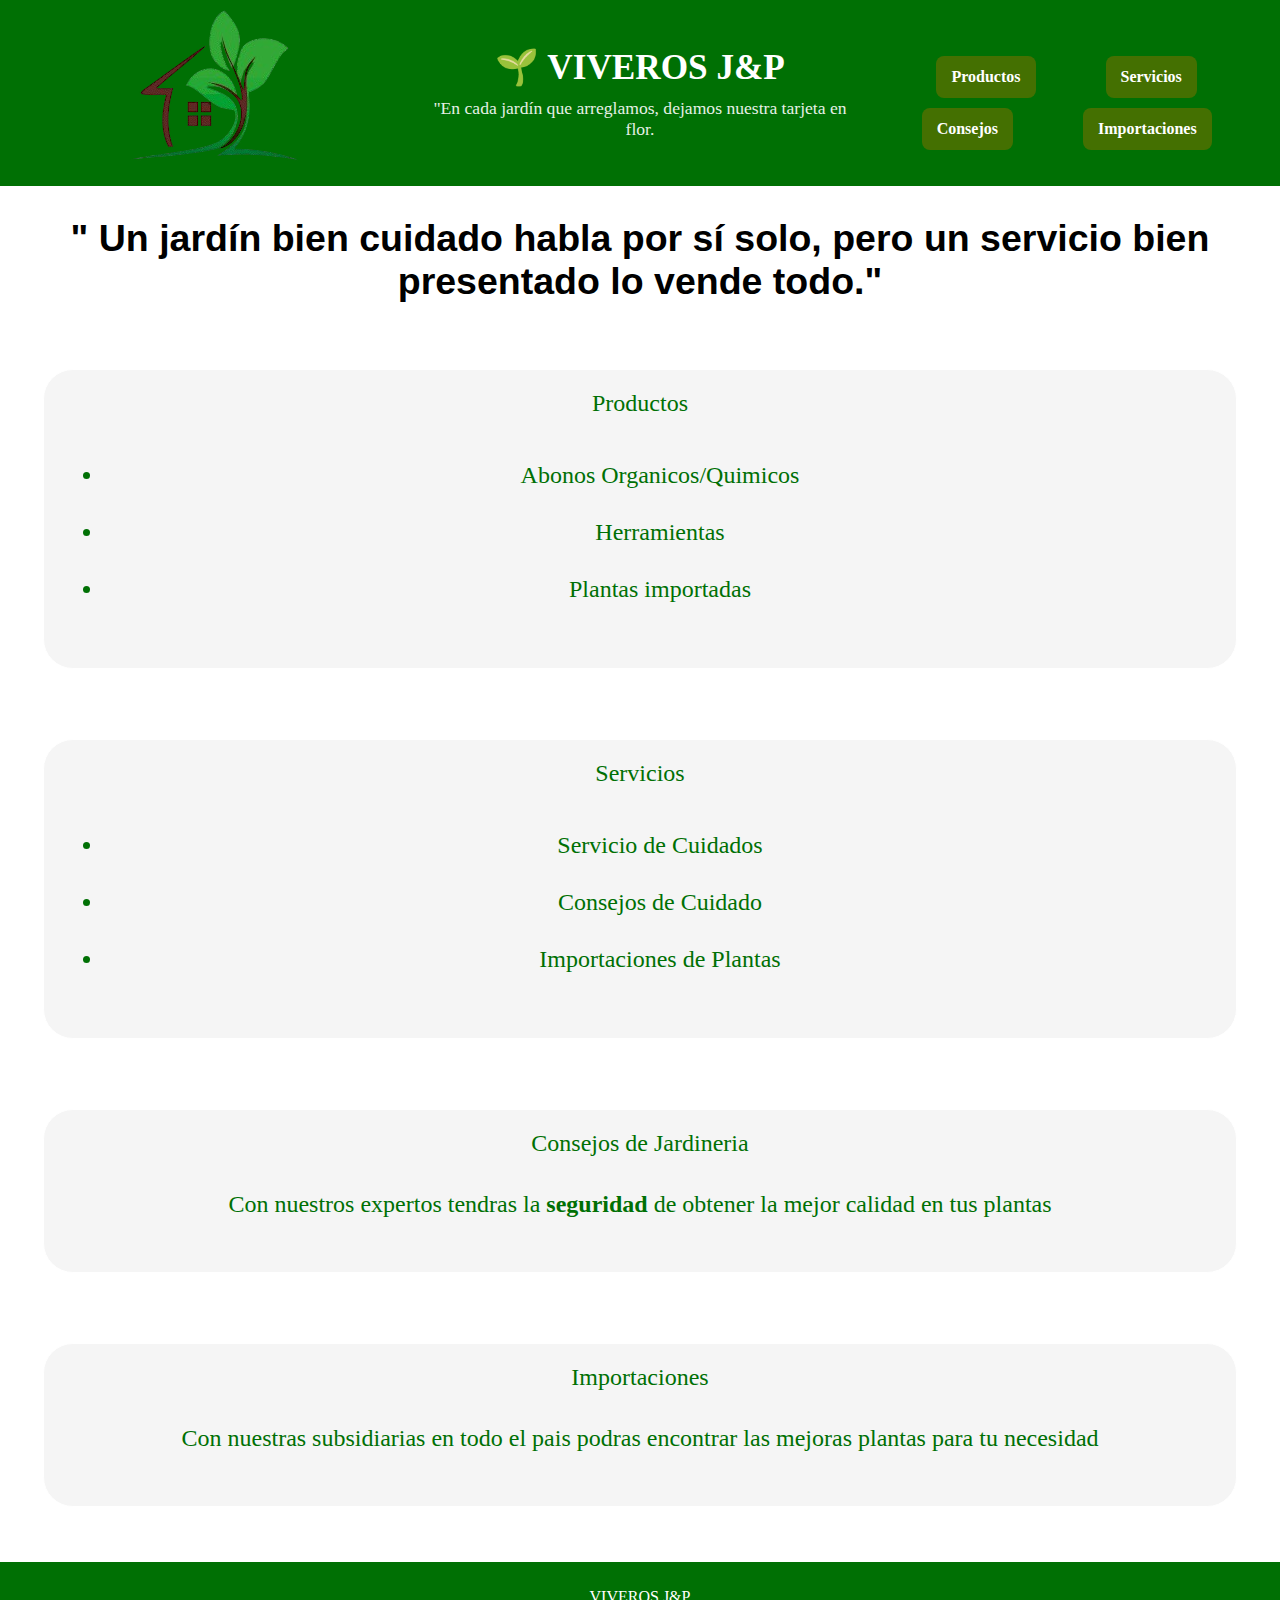
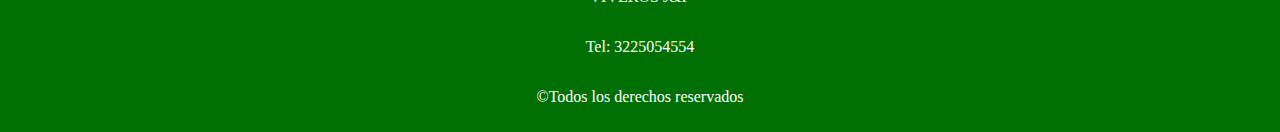
<file: index.html>
<!DOCTYPE html>
<html lang="en">
<head>
    <meta charset="UTF-8">
    <meta name="viewport" content="width=device-width, initial-scale=1.0">
    <title>Presentacion</title>
    <link rel="stylesheet" href="./presentacion.css">
</head>
<body>
  <section> 

    <header class="s1">
        <a href="./index.html">
    <img class="icono" src="./logo.png" alt="icono" >
    </a>
    <div class="titulos">
    <h1>🌱 VIVEROS J&P</h1>
    <p>"En cada jardín que arreglamos, dejamos nuestra tarjeta en flor.</p>
    </div>
    <span class="botones">
        <a href="./productos.html" class="boton">Productos</a>
        <a href="./servicios.html" class="boton">Servicios</a>    
    <a href="./consejos.html" class="boton">Consejos</a>
    <a href="./importaciones.html" class="boton">Importaciones</a>
</span>
</header>
<div class="titulo"><h2> " Un jardín bien cuidado habla por sí solo, pero un servicio bien presentado lo vende todo." </h2></div>
<section class="clases">
    <div class="tarjetas1"><span>Productos</span>
        <a href="./productos.html">
        <p>
            <ul>
            <li>Abonos Organicos/Quimicos</li>
            <li>Herramientas</li>
            <li>Plantas importadas</li>
        </ul>
    </p>
</a>
    </div>
    <div class="tarjetas2"><span>Servicios</span>
        <a href="./servicios.html">
        <ul>
            <li>Servicio de Cuidados</li>
            <li>Consejos de Cuidado</li>
            <li>Importaciones de Plantas</li>
        </ul>
    </a>
        </div>
    <div class="tarjetas3"><span>Consejos de Jardineria</span>
        <a href="./consejos.html">
        <p>
            Con nuestros expertos tendras la <b>seguridad</b> de obtener la mejor calidad en tus plantas
        </p>
        </a>
    </div>
    <div class="tarjetas4"><span>Importaciones</span>
        <a href="./importaciones.html">
        <p>Con nuestras subsidiarias en todo el pais podras encontrar las mejoras plantas para tu necesidad</p>
        </a>
    </div>
</section>
 <footer>
        <p>VIVEROS J&P</p>
        <p>Tel: 3225054554</p>
        <p> &copy;Todos los derechos reservados</p>
    </footer>
</section> 
</body>
</html>
</file>
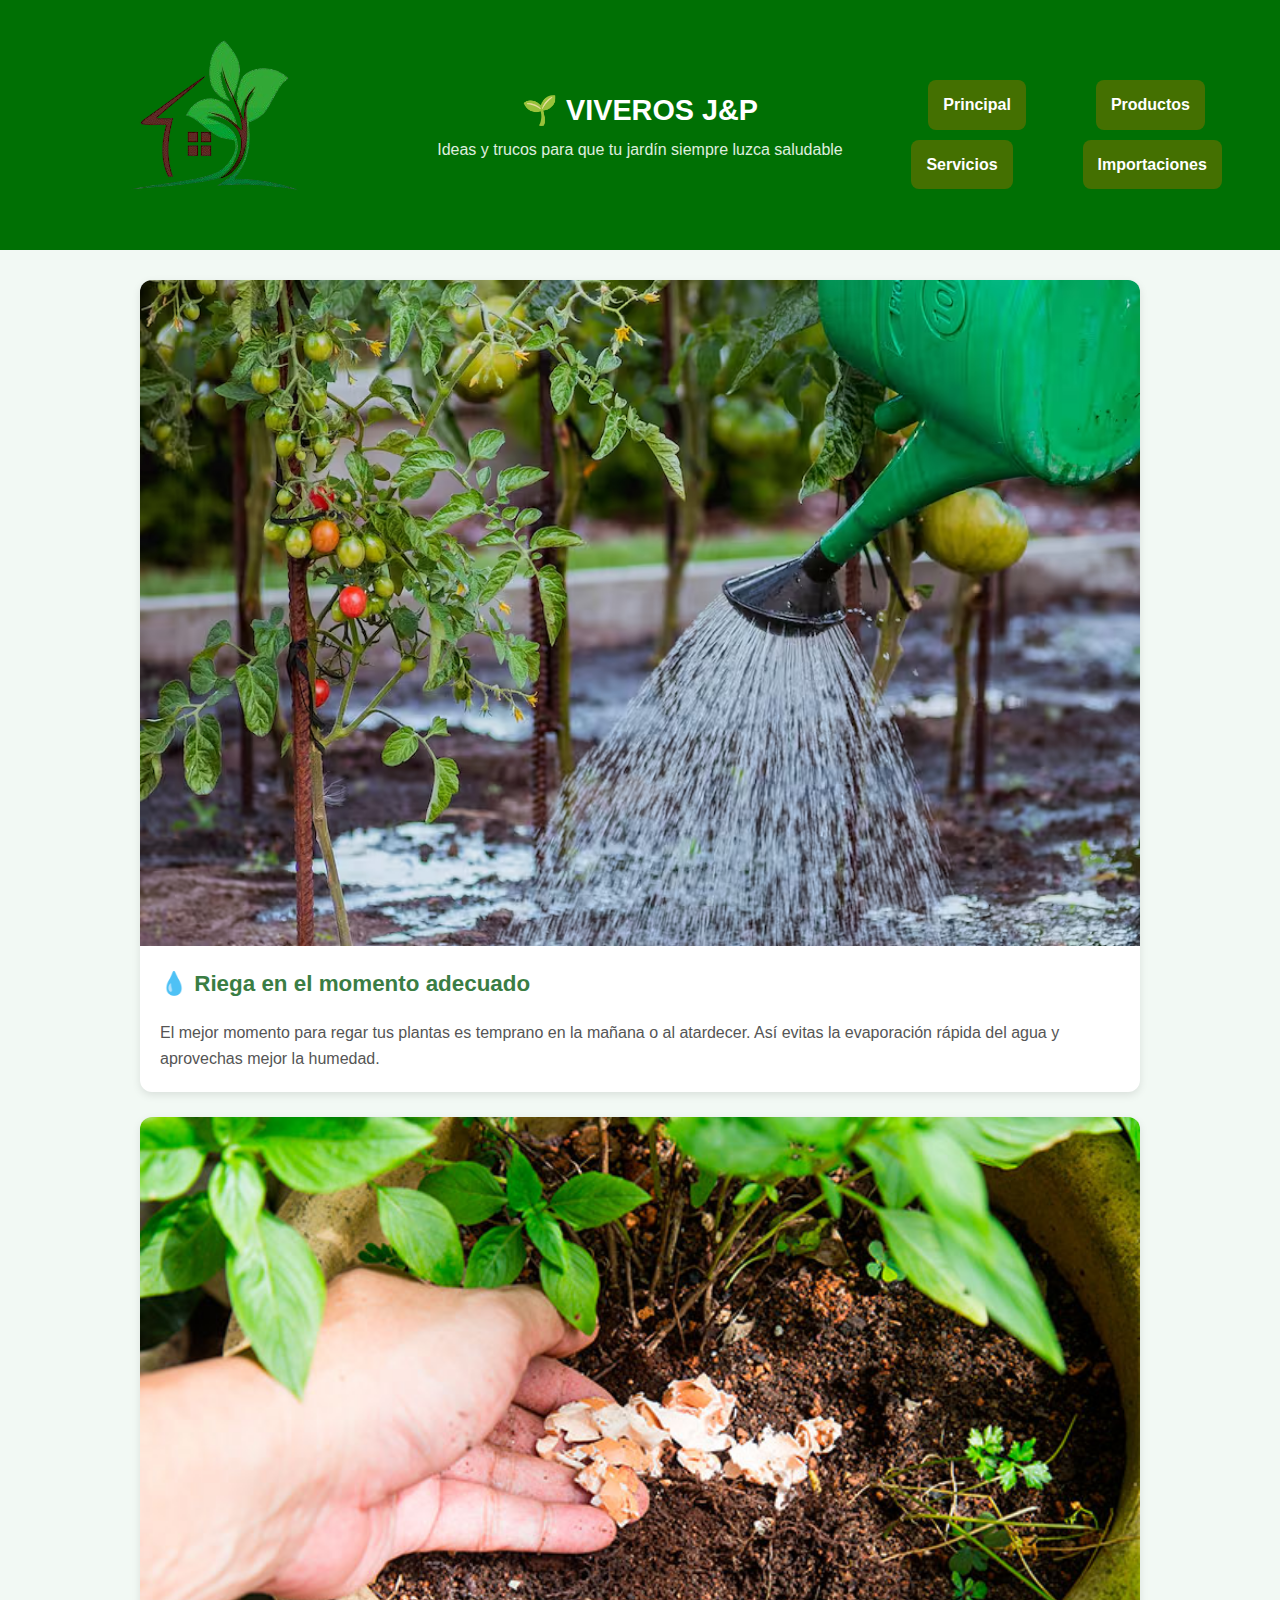
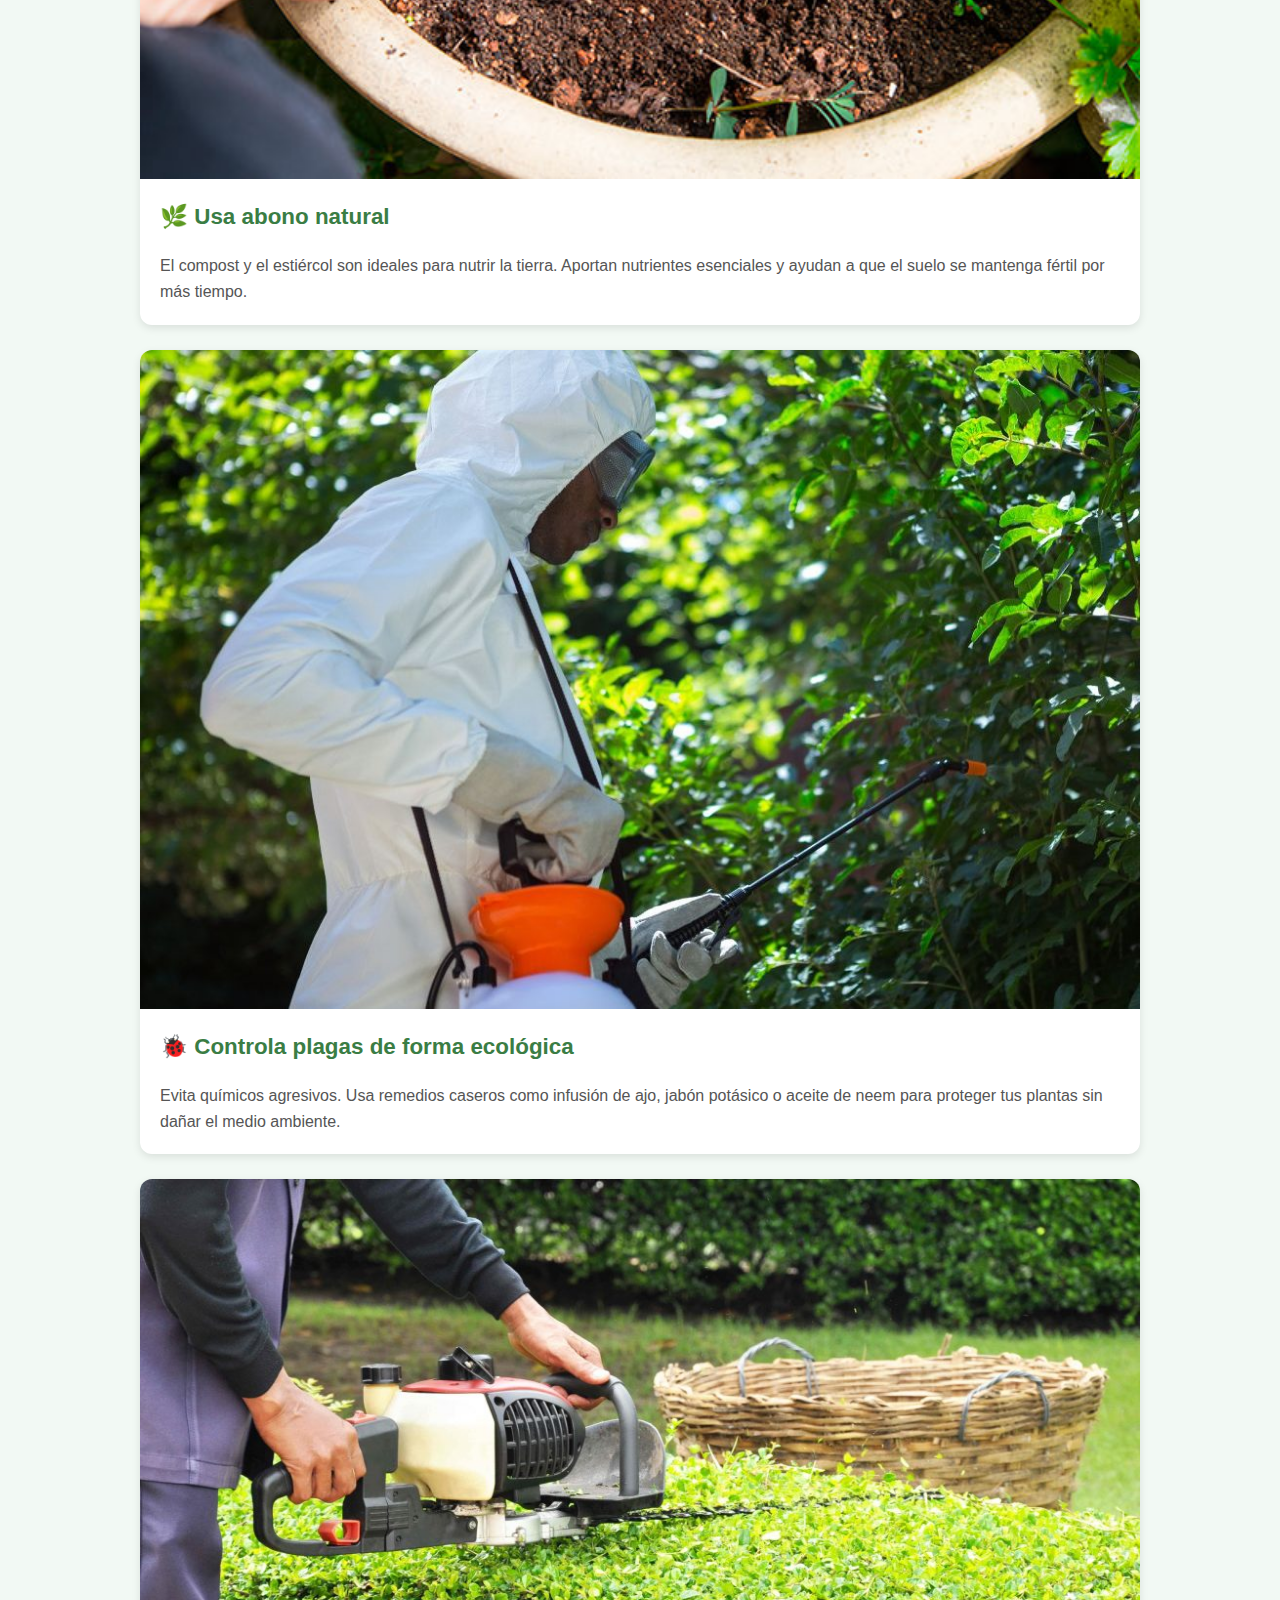
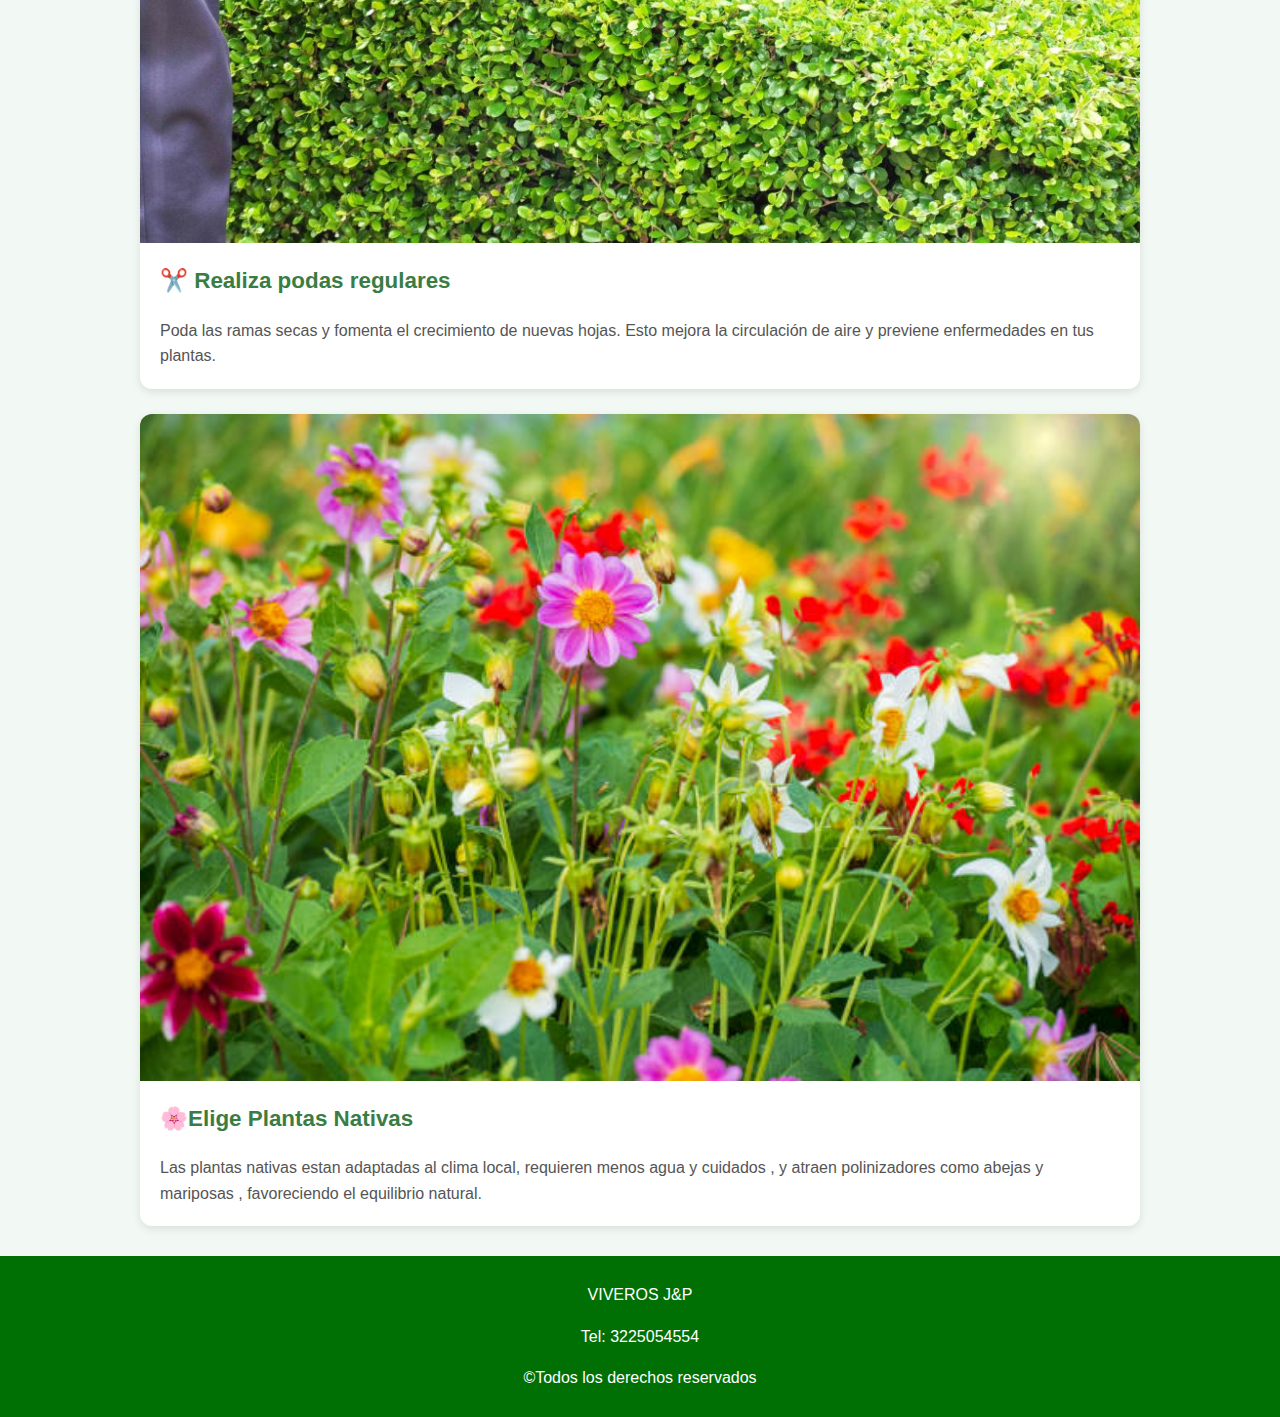
<file: consejos.html>
<!DOCTYPE html>
<html lang="es">
<head>
  <meta charset="UTF-8">
  <meta name="viewport" content="width=device-width, initial-scale=1.0">
  <title>Consejos de Jardinería</title>
  <link rel="stylesheet" href="consejos.css">
</head>
<body>
     <header class="s1">
      <a href="./index.html">
    <img class="icono" src="./logo.png" alt="icono" >
    </a>
    <div class="titulos">
    <h1>🌱 VIVEROS J&P</h1>
    <p>Ideas y trucos para que tu jardín siempre luzca saludable</p>
    </div>
    <span class="botones">
    <a href="./index.html" class="boton">Principal</a>
    <a href="./productos.html" class="boton">Productos</a>
    <a href="./servicios.html" class="boton">Servicios</a>
    <a href="./importaciones.html" class="boton">Importaciones</a>
</span>
</header>
  <main>
    
    <section class="consejos">
      <article class="consejo">
        <img src="./img/c1.jpg" alt="Riego adecuado">
        <div class="contenido">
          <h2>💧 Riega en el momento adecuado</h2>
          <p>El mejor momento para regar tus plantas es temprano en la mañana o al atardecer. Así evitas la evaporación rápida del agua y aprovechas mejor la humedad.</p>
        </div>
      </article>

      <article class="consejo">
        <img src="./img/c2.jpg" alt="Uso de abono natural">
        <div class="contenido">
          <h2>🌿 Usa abono natural</h2>
          <p>El compost y el estiércol son ideales para nutrir la tierra. Aportan nutrientes esenciales y ayudan a que el suelo se mantenga fértil por más tiempo.</p>
        </div>
      </article>

      <article class="consejo">
        <img src="./img/c3.jpg" alt="Control de plagas">
        <div class="contenido">
          <h2>🐞 Controla plagas de forma ecológica</h2>
          <p>Evita químicos agresivos. Usa remedios caseros como infusión de ajo, jabón potásico o aceite de neem para proteger tus plantas sin dañar el medio ambiente.</p>
        </div>
      </article>

      <article class="consejo">
        <img src="./img/c4.jpg" alt="Poda regular">
        <div class="contenido">
          <h2>✂️ Realiza podas regulares</h2>
          <p>Poda las ramas secas y fomenta el crecimiento de nuevas hojas. Esto mejora la circulación de aire y previene enfermedades en tus plantas.</p>
        </div>
      </article>
       <article class="consejo">
        <img src="./img/c5.jpg" alt="PLantas nativas">
        <div class="contenido">
          <h2>🌸Elige Plantas Nativas</h2>
          <p>Las plantas nativas estan adaptadas al clima local, requieren  menos agua y cuidados , y atraen polinizadores como abejas y mariposas , favoreciendo el equilibrio natural.</p>
        </div>
      </article>
    </section>
  </main>

   <footer>
        <p>VIVEROS J&P</p>
        <p>Tel: 3225054554</p>
        <p> &copy;Todos los derechos reservados</p>
    </footer>
</body>
</html>
</file>
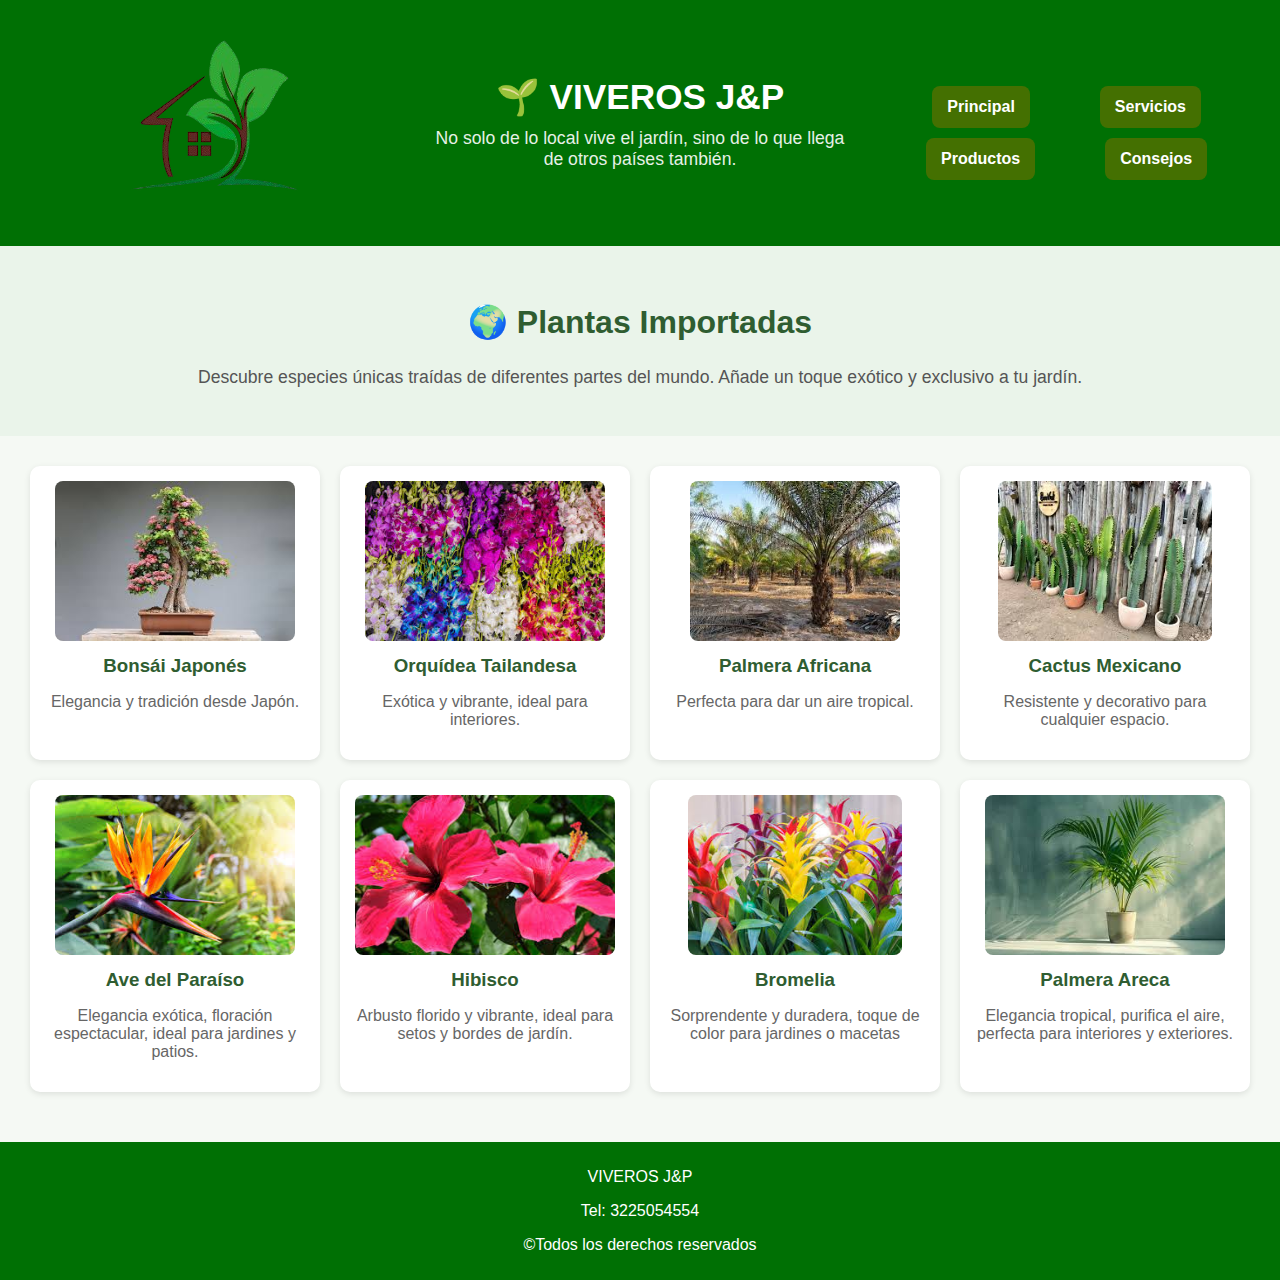
<file: importaciones.html>
<!DOCTYPE html>
<html lang="es">
<head>
  <meta charset="UTF-8">
  <meta name="viewport" content="width=device-width, initial-scale=1.0">
  <title>jardineria Don Juan</title>
  <link rel="stylesheet" href="importaciones.css">
</head>
<body>
       <header class="s1">
        <a href="./index.html">
    <img class="icono" src="./logo.png" alt="icono" >
    </a>
    <div class="titulos">
    <h1>🌱 VIVEROS J&P</h1>
    <p>No solo de lo local vive el jardín, sino de lo que llega de otros países también.</p>
    </div>
    <span class="botones">
    <a href="./index.html" class="boton">Principal</a>      
    <a href="./servicios.html" class="boton">Servicios</a>
    <a href="./productos.html" class="boton">Productos</a>
    <a href="./consejos.html" class="boton">Consejos</a>
</span>
</header>

  <main>
    <section class="intro">
      <h2>🌍 Plantas Importadas</h2>
      <p>Descubre especies únicas traídas de diferentes partes del mundo. Añade un toque exótico y exclusivo a tu jardín.</p>
    </section>

    <section class="productos">
      <div class="producto">
        <img src="./img/bonsai_jp.jpg" alt="Bonsái Japonés">
        <h3>Bonsái Japonés</h3>
        <p>Elegancia y tradición desde Japón.</p>
      </div>

      <div class="producto">
        <img src="./img/orqui_tai.jpg" alt="Orquídea Tailandesa">
        <h3>Orquídea Tailandesa</h3>
        <p>Exótica y vibrante, ideal para interiores.</p>
      </div>

      <div class="producto">
        <img src="./img/palmera_afr.jpg" alt="Palmera Africana">
        <h3>Palmera Africana</h3>
        <p>Perfecta para dar un aire tropical.</p>
      </div>

      <div class="producto">
        <img src="./img/cactus_mex.jpg" alt="Cactus Mexicano">
        <h3>Cactus Mexicano</h3>
        <p>Resistente y decorativo para cualquier espacio.</p>
      </div>

      <div class="producto">
        <img src="./img/ave_paraiso.jpg" alt="">
        <h3>Ave del Paraíso</h3>
        <p>Elegancia exótica, floración espectacular, ideal para jardines y patios.</p>
      </div>

      <div class="producto">
        <img src="./img/hibisco.jpg" alt="">
        <h3>Hibisco</h3>
        <p> Arbusto florido y vibrante, ideal para setos y bordes de jardín.</p>
      </div>
      <div class="producto">
        <img src="./img/bromelia.jpg" alt="">
        <h3>Bromelia</h3>
        <p>Sorprendente y duradera, toque de color para jardines o macetas</p>
      </div>

      <div class="producto">
        <img src="./img/palma_areca.jpg" alt="">
        <h3>Palmera Areca</h3>
        <p>Elegancia tropical, purifica el aire, perfecta para interiores y exteriores.</p>
      </div>

    </section>
  </main>

  <footer>
        <p>VIVEROS J&P</p>
        <p>Tel: 3225054554</p>
        <p> &copy;Todos los derechos reservados</p>
    </footer>

</body>
</html>
</file>
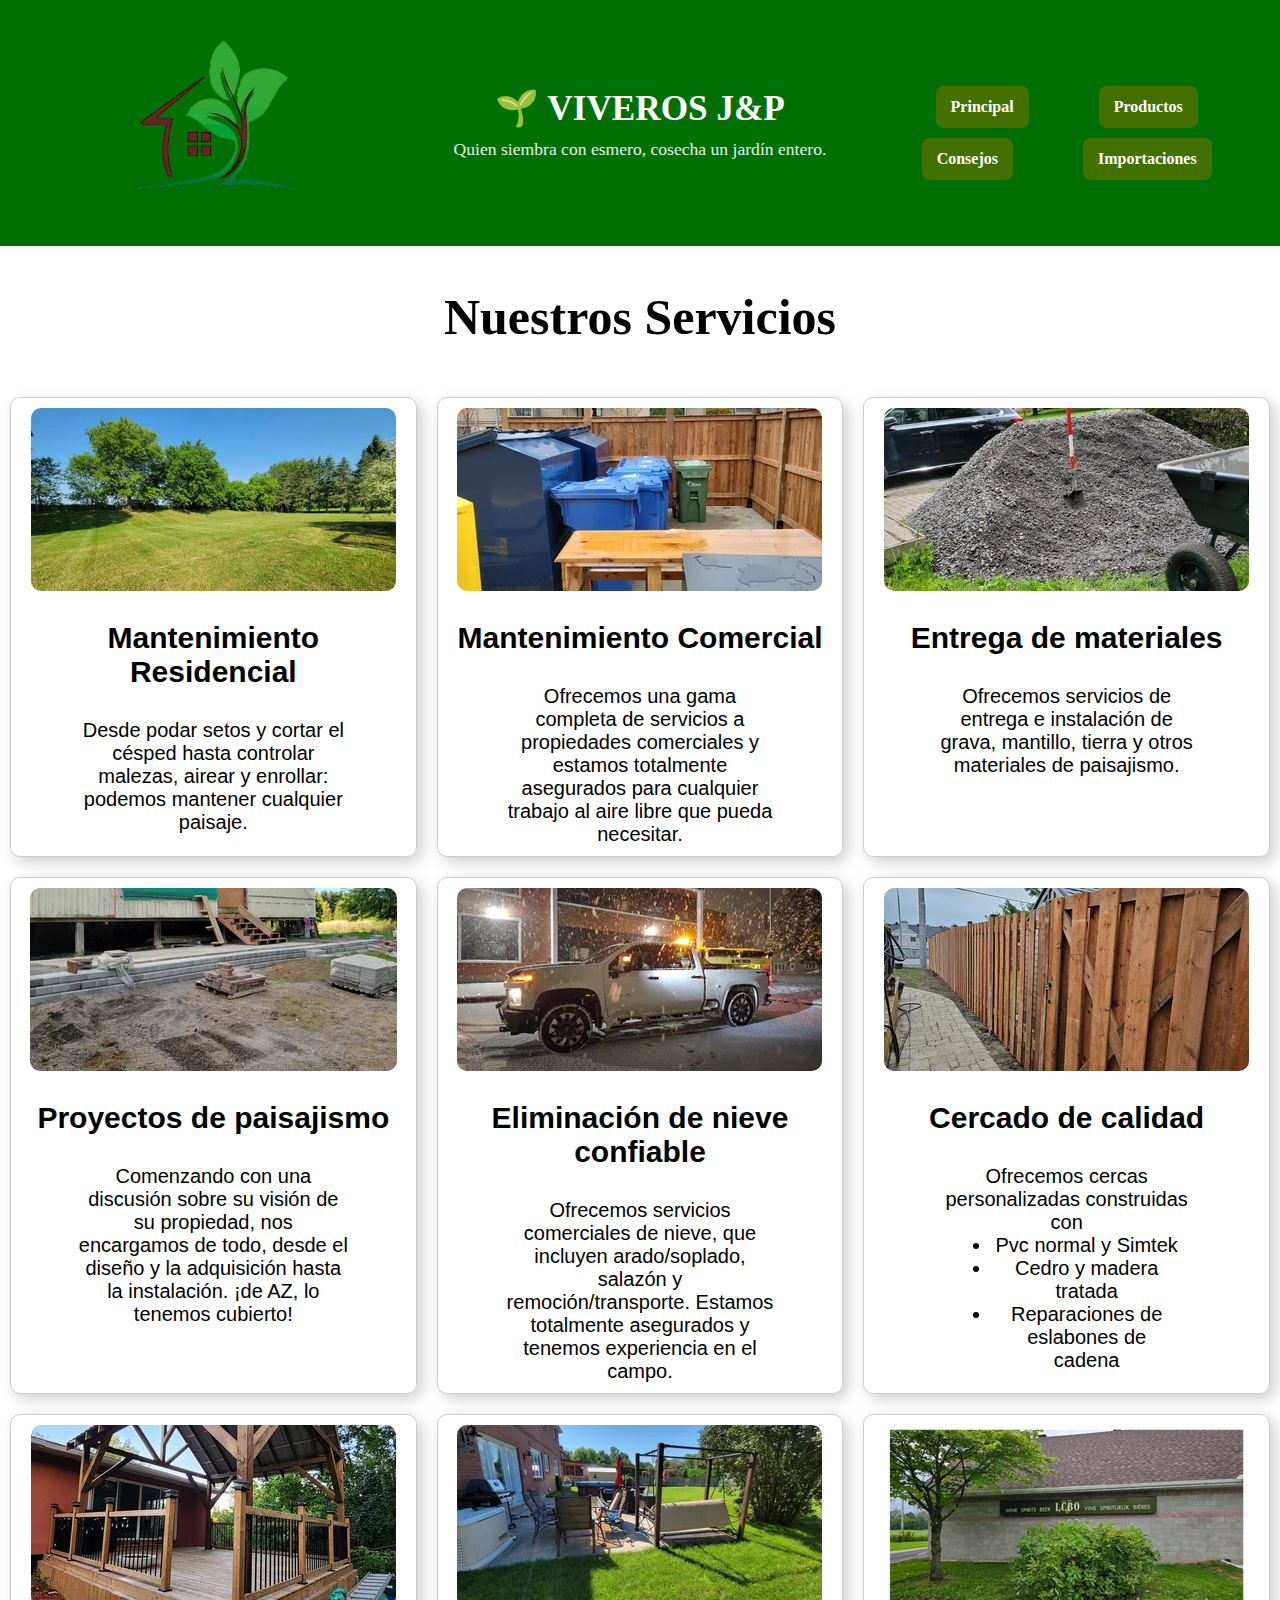
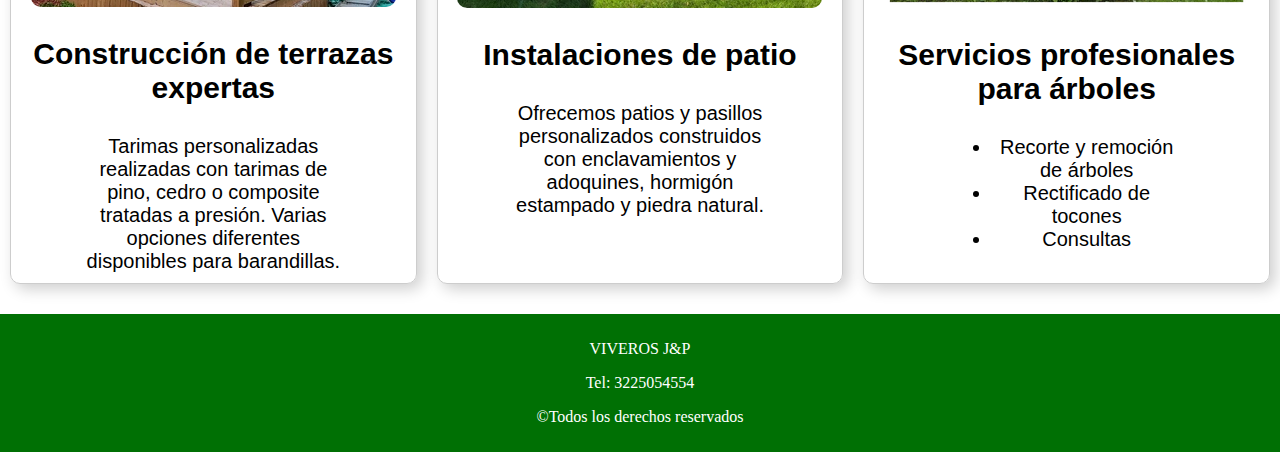
<file: servicios.html>
<!DOCTYPE html>
<html lang="en">
<head>
    <meta charset="UTF-8">
    <meta name="viewport" content="width=device-width, initial-scale=1.0">
    <title>Servicios J&P</title>
    <link rel="stylesheet" href="./servicios.css">
</head>
<body>
    <header class="s1">
    <a href="./index.html">
    <img class="icono" src="./logo.png" alt="icono" >
    </a>
    <div class="titulos">
    <h1>🌱 VIVEROS J&P</h1>
    <p>Quien siembra con esmero, cosecha un jardín entero.</p>
    </div>
    <span class="botones">
    <a href="./index.html" class="boton">Principal</a>
    <a href="./productos.html" class="boton">Productos</a>
    <a href="./consejos.html" class="boton">Consejos</a>
    <a href="./importaciones.html" class="boton">Importaciones</a>
</span>
</header>
<section>
    <h2>Nuestros Servicios</h2>
    <div class="s2">
        <div class="servicio">
            <img src="./img/s1.webp" alt="">
            <h3>Mantenimiento Residencial</h3>
            <p>Desde podar setos y cortar el césped hasta controlar malezas, airear y enrollar: podemos mantener cualquier paisaje. </p>
        </div>
        <div class="servicio">
            <img src="./img/s2.webp" alt="">
            <h3>Mantenimiento Comercial</h3>
            <p>Ofrecemos una gama completa de servicios a propiedades comerciales y estamos totalmente asegurados para cualquier trabajo al aire libre que pueda necesitar.</p>
        </div>
        <div class="servicio">
            <img src="./img/s3.webp" alt="">
            <h3>Entrega de materiales</h3>
            <p>Ofrecemos servicios de entrega e instalación de grava, mantillo, tierra y otros materiales de paisajismo.</p>
        </div>
        <div class="servicio">
            <img src="./img/s4.webp" alt="">
            <h3>Proyectos de paisajismo</h3>
            <p>Comenzando con una discusión sobre su visión de su propiedad, nos encargamos de todo, desde el diseño y la adquisición hasta la instalación. ¡de AZ, lo tenemos cubierto!</p>
        </div>
        <div class="servicio">
            <img src="./img/s5.webp" alt="">
            <h3>Eliminación de nieve confiable</h3>
            <p>Ofrecemos servicios comerciales de nieve, que incluyen arado/soplado, salazón y remoción/transporte. Estamos totalmente asegurados y tenemos experiencia en el campo.</p>
        </div>
        <div class="servicio">
            <img src="./img/s6.webp" alt="">
            <h3>Cercado de calidad</h3>
            <p>Ofrecemos cercas personalizadas construidas con
                <ul>
                    <li>Pvc normal y Simtek</li>
                    <li>Cedro y madera tratada</li>
                    <li>Reparaciones de eslabones de cadena</li>
                </ul>
            </p>
        </div>
        <div class="servicio">
            <img src="./img/s7.webp" alt="">
            <h3>Construcción de terrazas expertas</h3>
            <p>Tarimas personalizadas realizadas con tarimas de pino, cedro o composite tratadas a presión. Varias opciones diferentes disponibles para barandillas.</p>
        </div>
        <div class="servicio">
            <img src="./img/s8.webp" alt="">
            <h3>Instalaciones de patio</h3>
            <p>Ofrecemos patios y pasillos personalizados construidos con enclavamientos y adoquines, hormigón estampado y piedra natural.</p>
        </div>
        <div class="servicio">
            <img src="./img/s9.webp" alt="">
            <h3>Servicios profesionales para árboles</h3>
            <p>
                <ul>
                <li>Recorte y remoción de árboles</li>
                <li>Rectificado de tocones</li>
                <li>Consultas</li>
                </ul>
            </p>
        </div>
        </div>
    </section>

    <footer>
        <p>VIVEROS J&P</p>
        <p>Tel: 3225054554</p>
        <p> &copy;Todos los derechos reservados</p>
    </footer>
</body>
</html>
</file>
<file: presentacion.css>
.clases a{
    color: #007004;
    text-decoration: none;
}

body{
    margin: 0;
}
.icono{
    margin-left: 80%;
}

header {
  background-color:  #3a7d44;
  color: white;
  text-align: center;
  
}

.titulo{
    text-align: center;
    font-size: 25px;
    font-family: sans-serif;
}

header h1 {
  margin: 0;
  font-size: 2.2rem;
}
header p {
  margin: 10px 0 0;
  font-size: 1.1rem;
  opacity: 0.9;
}

.s1{
    display: grid;
    grid-template-columns: 1fr 1fr 1fr;
    flex-direction: row;
    align-items: center;
    justify-content: center;
}

.botones{
    display: flex;
    flex-direction: row;
    justify-content: end;
    position: relative;
    top: 50px;    
    
}


.boton{   
    display: inline-block;
    color: #007004;
    padding: 12px 15px;
    margin: 0 10px;
    color: #fff;
    text-decoration: none;
    border-radius: 8px;
    font-weight: bold;
    cursor: pointer;
    background: #6f71009c;
    transition: background 0.2s;
    margin: 0 30px;

}

.boton:hover{
    transform: scale(1.1);  
    background-color: #fff;
    color: #000;
    
}

h1.s1{
    margin: 0 10px;

}

.s1{
    background-color: #007004;
    width: 100%;
}
h1{
    text-align: center;
    font-size: 50px;
    color: #fff;
}

.clases{
    display: grid;
    grid-template-columns: repeat(2, 1fr);
    text-align: center;   
}


.tarjetas1,
.tarjetas2,
.tarjetas3,
.tarjetas4{
    border: 1px solid #fff;
    border-radius: 30px;
    width: 70%;
    margin: 35px auto;
    height: 300px;
    font-size: 30px;
    color: #007004; 
    background-color: #d7d7d741;

}

.tarjetas1:hover,
.tarjetas2:hover,
.tarjetas3:hover,
.tarjetas4:hover{
    transform: scale(1.05);
    color: #000000;
    box-shadow: grey;
}

ul{
    display: flex;
    flex-direction: column;
    text-align: center;
    justify-content: center;
    margin: 30px 0;
}

li{
    margin: 15px 0;
}


.tarjetas3,
.tarjetas4{
    display: flex;
    flex-direction: column;
    justify-content: center;
    align-items: center;
    
}

.tarjetas3 p,
.tarjetas4 p{
    padding: 10px;
}

footer{
    text-align: center;
    background-color: #007004;
    margin: auto;
    color: #fff;
    padding: 10px;
    margin-top: 20px;
    display: flex;
    flex-direction: column;
    justify-content: end;
}


@media(max-width:1750px){  
    .header {
        grid-template-columns: 1fr; 
        padding: 15px;
    }

    .icono {
        margin: 0 auto 15px; 
    }

    .titulos {
        text-align: center;
    }
    
    .botones {
        position: static; 
        justify-content: center;
        flex-wrap: wrap; 
        gap: 10px; 
        margin-top: 20px;
    }

    .clases {
        grid-template-columns: 1fr; 
    }

    .tarjetas1, .tarjetas2, .tarjetas3, .tarjetas4 {
        width: 90%; 
        height: auto; 
        padding: 20px;
        font-size: 24px;
    }

    h1 {
        font-size: 35px;
    }
}

@media (max-width: 700px) {
    .s1 {
        grid-template-columns: 1fr; 
        padding: 15px;
    }
}



@media (max-width: 480px) {
    header h1 {
        font-size: 1.8rem;
    }

    header p {
        font-size: 1rem;
    }

    .titulo h2 {
        font-size: 18px;
    }
    
    .boton {
        padding: 10px 12px;
        font-size: 0.9rem;
        margin: 5px;
    }

    .tarjetas1, .tarjetas2, .tarjetas3, .tarjetas4 {
        font-size: 20px;
    }

    .tarjetas1 li, .tarjetas2 li {
        margin: 10px 0;
    }
}
</file>
<file: consejos.css>
body {
  margin: 0;
  font-family: "Segoe UI", Arial, sans-serif;
  background: #f2f9f4;
  color: #333;
  line-height: 1.6;
}
.icono{
    margin-left: 80%;
}

header {
  background-color:  #3a7d44;
  color: white;
  text-align: center;
  padding: 30px 0;
  position: sticky;
  top: 0;
  z-index: 1000;
}

header h1 {
  margin: 0;
  font-size: 2.2rem;
}
header p {
  margin: 10px 0 0;
  font-size: 1.1rem;
  opacity: 0.9;
}

.s1{
    display: grid;
    grid-template-columns: 1fr 1fr 1fr;
    flex-direction: row;
    align-items: center;
    justify-content: center;
}

.botones{
     display: flex;
    flex-direction: row;
    justify-content: end;
    position: relative;
    top: 50px;    
    
}


.boton{   
    display: inline-block;
    color: #007004;
    padding: 12px 15px;
    margin: 0 10px;
    color: #fff;
    text-decoration: none;
    border-radius: 8px;
    font-weight: bold;
    cursor: pointer;
    background: #6f71009c;
    transition: background 0.2s;
    margin: 0 30px;

}

.boton:hover{
    transform: scale(1.1);  
    background-color: #fff;
    color: #000;
    
}

h1.s1{
    margin: 0 10px;

}

.s1{
    background-color: #007004;
    width: 100%;
}
.titulos h1 {
margin: 0;
font-size: 1.8rem;
color: white;
}

.titulos p {
  margin: 4px 0 0;
  font-size: 1rem;
  color: #f6fdf6
}
.consejos {
  max-width: 1000px;
  margin: 30px auto;
  padding: 0 15px;
  display: flex;
  flex-direction: column;
  gap: 25px;
}
.consejo {
  background: white;
  border-radius: 12px;
  box-shadow: 0 3px 8px rgba(0,0,0,0.1);
  overflow: hidden;
  transition: transform 0.3s ease, box-shadow 0.3s ease;
}
.consejo:hover {
  transform: translateY(-5px);
  box-shadow: 0 6px 15px rgba(0,0,0,0.15);
}
.consejo img {
  width: 100%;
  height: auto;
  display: block;
}
.contenido {
  padding: 20px;
}
.contenido h2 {
  margin-top: 0;
  color:#3a7d44;
  font-size: 1.4rem;
}
.contenido p {
  margin: 10px 0 0;
  font-size: 1rem;
  color: #555;
}

footer{
    text-align: center;
    background-color: #007004;
    margin: auto;
    color: #fff;
    padding: 10px;
    margin-top: 20px;
}

@media(max-width:1750px){  
    .header {
        grid-template-columns: 1fr; 
        padding: 15px;
    }

    .icono {
        margin: 0 auto 15px; 
    }

    .titulos {
        text-align: center;
    }
    
    .botones {
        position: static; 
        justify-content: center;
        flex-wrap: wrap; 
        gap: 10px; 
        margin-top: 20px;
    }

    .clases {
        grid-template-columns: 1fr; 
    }

    .tarjetas1, .tarjetas2, .tarjetas3, .tarjetas4 {
        width: 90%; 
        height: auto; 
        padding: 20px;
        font-size: 24px;
    }

    h1 {
        font-size: 35px;
    }
}

@media (max-width: 1100px) {
    .s1 {
        grid-template-columns: 1fr;
        padding: 15px;
    }
    
    .icono {
        margin: 0 auto 15px;
    }

    .botones {
        position: static;
        justify-content: center;
        flex-wrap: wrap;
        gap: 10px;
        margin-top: 20px;
    }
}

/* Para teléfonos móviles */
@media (max-width: 480px) {
    header h1 {
        font-size: 1.8rem;
    }
    
    header p {
        font-size: 1rem;
    }

    .contenido h2 {
        font-size: 1.2rem;
    }

    .contenido p {
        font-size: 0.95rem;
    }
}
</file>
<file: importaciones.css>
body {
  font-family: Arial, sans-serif;
  margin: 0;
  padding: 0;
  background: #f5f9f4;
  color: #333;
}
.icono{
    margin-left: 80%;
}

header {
  background-color:  #3a7d44;
  color: white;
  text-align: center;
  padding: 30px 0;
  
}

header h1 {
  margin: 0;
  font-size: 2.2rem;
}
header p {
  margin: 10px 0 0;
  font-size: 1.1rem;
  opacity: 0.9;
}

.s1{
    display: grid;
    grid-template-columns: 1fr 1fr 1fr;
    flex-direction: row;
    align-items: center;
    justify-content: center;
}

.botones{
     display: flex;
    flex-direction: row;
    justify-content: end;
    position: relative;
    top: 50px;    
    
}


.boton{   
    display: inline-block;
    color: #007004;
    padding: 12px 15px;
    margin: 0 10px;
    color: #fff;
    text-decoration: none;
    border-radius: 8px;
    font-weight: bold;
    cursor: pointer;
    background: #6f71009c;
    transition: background 0.2s;
    margin: 0 30px;

}

.boton:hover{
    transform: scale(1.1);  
    background-color: #fff;
    color: #000;
    
}

h1.s1{
    margin: 0 10px;

}

.s1{
    background-color: #007004;
    width: 100%;
}
.intro {
  text-align: center;
  padding: 30px 20px;
  background: #eaf4ea;
}

.intro h2 {
  font-size: 2rem;
  color: #2f5d31;
}

.intro p {
  font-size: 1.1rem;
  color: #555;
  margin-top: 10px;
}

.productos {
  display: grid;
  grid-template-columns: repeat(4, 1fr);
  gap: 20px;
  padding: 30px;
}

.producto {
  background: white;
  padding: 15px;
  border-radius: 10px;
  box-shadow: 0 2px 6px rgba(0,0,0,0.1);
  text-align: center;
  transition: transform 0.3s ease;
}

.producto img {
  max-width: 100%;
  height: 160px;
  object-fit: cover;
  border-radius: 8px;
}

.producto:hover {
  transform: scale(1.05);
}

.producto h3 {
  margin: 10px 0 5px;
  color: #2f5d31;
}

.producto p {
  color: #666;
}

footer{
    text-align: center;
    background-color: #007004;
    margin: auto;
    color: #fff;
    padding: 10px;
    margin-top: 20px;
}

@media(max-width:1750px){  
    .header {
        grid-template-columns: 1fr; 
        padding: 15px;
    }

    .icono {
        margin: 0 auto 15px; 
    }

    .titulos {
        text-align: center;
    }
    
    .botones {
        position: static; 
        justify-content: center;
        flex-wrap: wrap; 
        gap: 10px; 
        margin-top: 20px;
    }

    .clases {
        grid-template-columns: 1fr; 
    }

    .tarjetas1, .tarjetas2, .tarjetas3, .tarjetas4 {
        width: 90%; 
        height: auto; 
        padding: 20px;
        font-size: 24px;
    }

    h1 {
        font-size: 35px;
    }
}

@media (max-width: 768px) {
    .s1 {
        grid-template-columns: 1fr;
        padding: 15px;
    }

    .icono {
        margin: 0 auto 15px;
    }
    
    .botones {
        position: static;
        justify-content: center;
        flex-wrap: wrap;
        gap: 10px;
        margin-top: 20px;
    }
    
    .productos {
        grid-template-columns: repeat(2, 1fr); /* Dos columnas para los productos */
    }
}

/* Para teléfonos móviles */
@media (max-width: 480px) {
    .productos {
        grid-template-columns: 1fr; /* Una columna para los productos */
        padding: 20px;
    }

    .intro h2 {
        font-size: 1.5rem;
    }

    .intro p {
        font-size: 1rem;
    }
}
</file>
<file: servicios.css>
body{
    margin: 0;
}

.icono{
    margin-left: 80%;
}

header {
  background-color:  #3a7d44;
  color: white;
  text-align: center;
  padding: 30px 0   ;
  padding-right: 0;
  position: sticky;
  top: 0;
  z-index: 1000;
  
}

header h1 {
  margin: 0;
  font-size: 2.2rem;
}
header p {
  margin: 10px 0 0;
  font-size: 1.1rem;
  opacity: 0.9;
}

.s1{
    display: grid;
    grid-template-columns: 1fr 1fr 1fr;
    flex-direction: row;
    align-items: center;
    justify-content: center;
}

.botones{
     display: flex;
    flex-direction: row;
    justify-content: end;
    position: relative;
    top: 50px; 
    right: 50px;   
    
}


.boton{   
    display: inline-block;
    color: #007004;
    padding: 12px 15px;
    margin: 0 10px;
    color: #fff;
    text-decoration: none;
    border-radius: 8px;
    font-weight: bold;
    cursor: pointer;
    background: #6f71009c;
    transition: background 0.2s;
    margin: 0 30px;

}

.boton:hover{
    transform: scale(1.1);  
    background-color: #fff;
    color: #000;
    
}

h1.s1{
    margin: 0 10px;

}

.s1{
    background-color: #007004;
    width: 100%;
}

.s2{
    display: grid;
    grid-template-columns: repeat(3, 1fr);
    justify-content: space-around;
}

.s2 img{
    display: flex;
    justify-content: center;
    align-items: center;
    margin: auto;
    border-radius: 10px;
}

.s2 div{
    width: auto;;
    padding: 10px;
    text-align: center;
    border: 1px solid #cdcdcd;
    margin: 10px;  
    border-radius: 10px;  
    box-shadow: 5px 5px 15px #cecece;
}

.s2 div:hover{
    transform: scale(1.02);
        box-shadow: 5px 5px 15px #6a6a6a;

}

.s2 h3{
    font-size: 30px;
    font-family: sans-serif;
}

.s2 p{
    
    font-size: 20px;
    font-family: sans-serif;
    width: 70%;
    margin: auto;
}

.s2 li, ul{
    
    font-size: 20px;
    font-family: sans-serif;
    width: 70%;
    margin: auto;
    
}

section h2{
    text-align: center;
    font-size: 50px;
    width: auto;
}

footer{
    text-align: center;
    background-color: #007004;
    margin: auto;
    color: #fff;
    padding: 10px;
    margin-top: 20px;
}

@media(max-width:1750px){  
    .header {
        grid-template-columns: 1fr; 
        padding: 15px;
    }

    .icono {
        margin: 0 auto 15px; 
    }

    .titulos {
        text-align: center;
    }
    
    .botones {
        position: static; 
        justify-content: center;
        flex-wrap: wrap; 
        gap: 10px; 
        margin-top: 20px;
    }

    .clases {
        grid-template-columns: 1fr; 
    }

    .tarjetas1, .tarjetas2, .tarjetas3, .tarjetas4 {
        width: 90%; 
        height: auto; 
        padding: 20px;
        font-size: 24px;
    }

    h1 {
        font-size: 35px;
    }
}

@media (max-width: 1210px) {
    .s2{
        grid-template-columns: repeat(2, 1fr);
    }
}

@media (max-width: 800px) {
    .s2{
        grid-template-columns: 1fr;
    }
}


@media (max-width: 700px) {
    .s1 {
        grid-template-columns: 1fr; 
        padding: 15px;
    }
}


@media (max-width: 768px) {
    .s1 {
        grid-template-columns: 1fr;
        padding: 15px;
    }

    .icono {
        margin: 0 auto 15px;
    }
    
    .botones {
        position: static;
        justify-content: center;
        flex-wrap: wrap;
        gap: 10px;
        margin-top: 20px;
    }

    

    section h2 {
        font-size: 40px;
    }
}

/* Para teléfonos móviles */
@media (max-width: 480px) {
    .s2 {
        grid-template-columns: 1fr; /* Una columna en móviles */
    }

    section h2 {
        font-size: 30px;
    }

    .s2 h3 {
        font-size: 24px;
    }

    .s2 p, .s2 li {
        font-size: 16px;
        width: 90%;
    }
}
</file>
